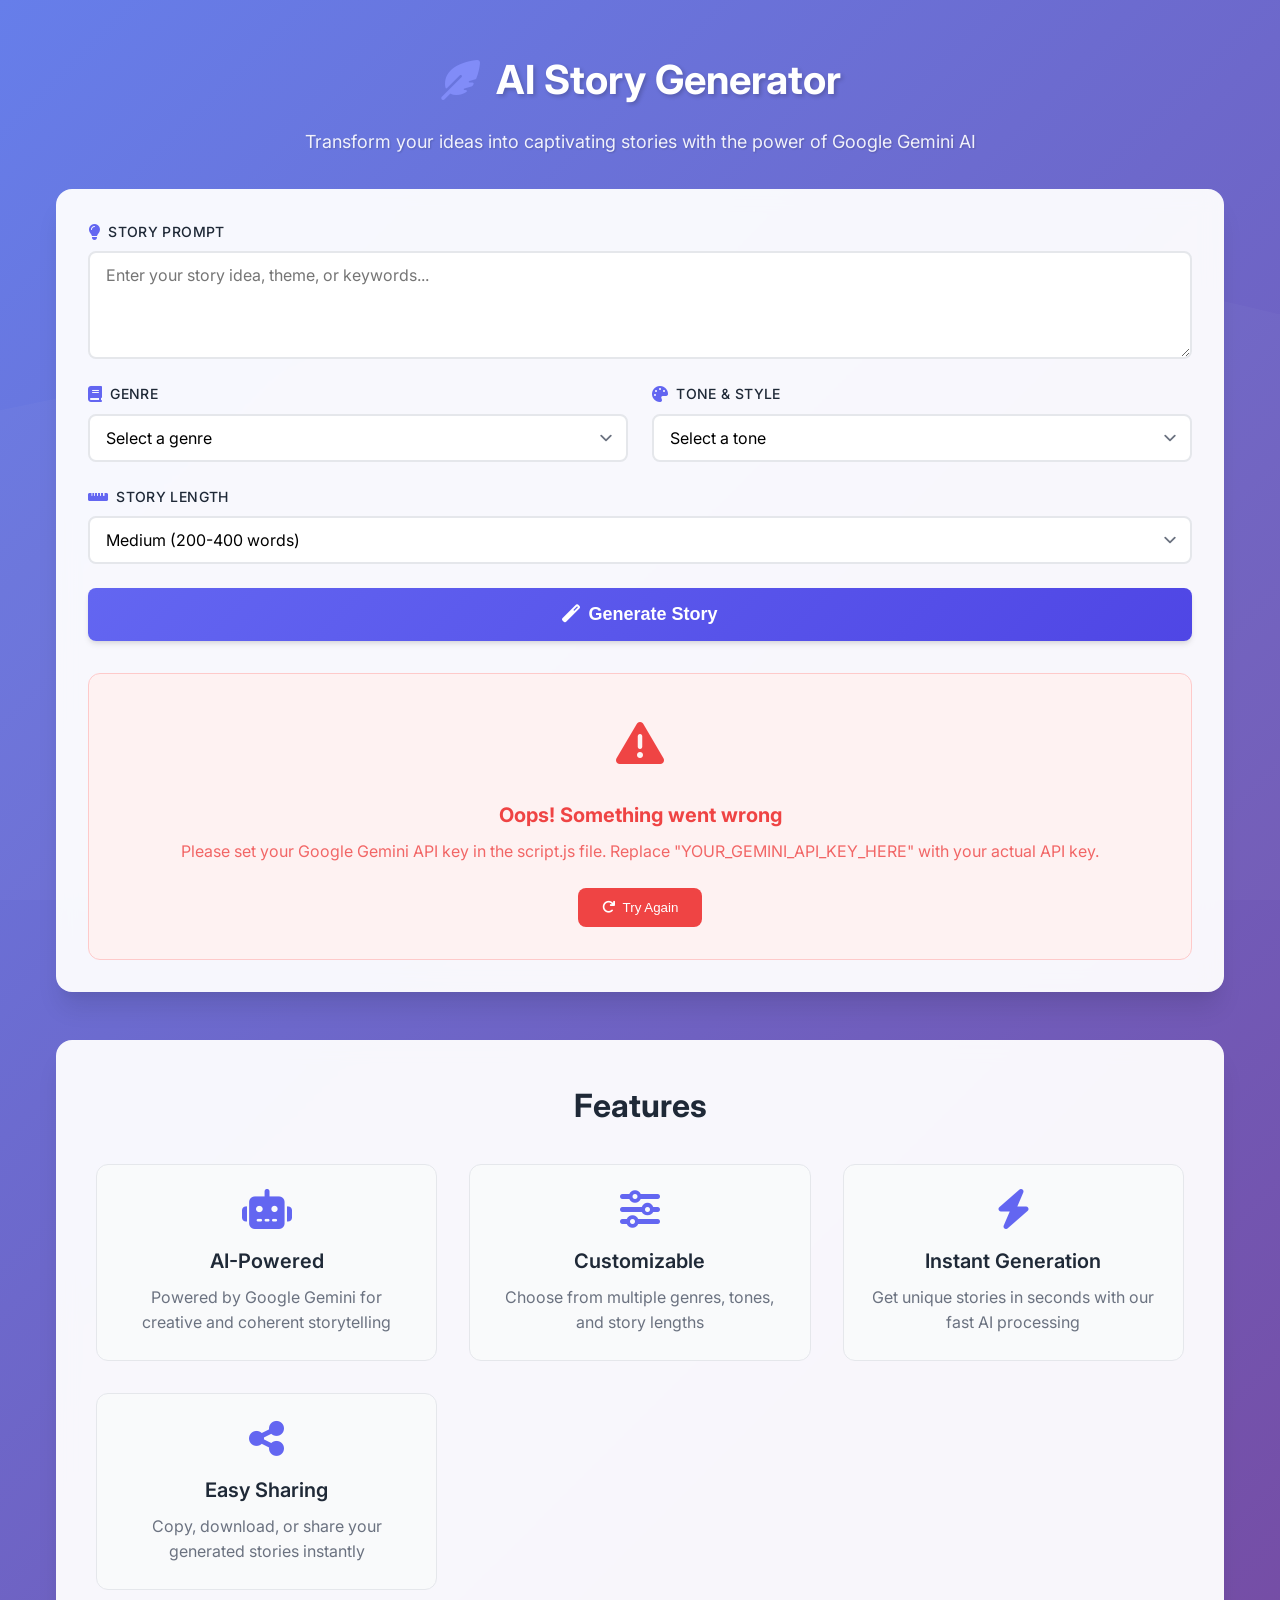
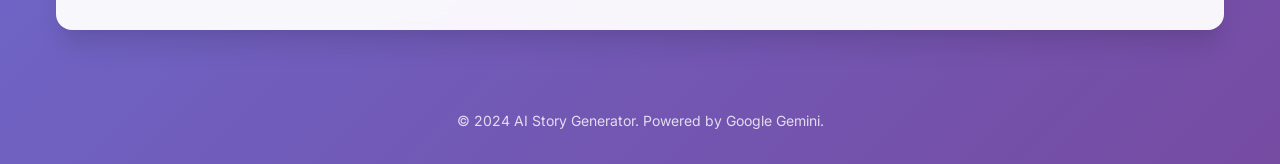
<file: index.html>
<!DOCTYPE html>
<html lang="en">
<head>
    <meta charset="UTF-8">
    <meta name="viewport" content="width=device-width, initial-scale=1.0">
    <title>AI Story Generator - Create Amazing Stories with Google Gemini</title>
    <link rel="stylesheet" href="styles.css">
    <link href="https://fonts.googleapis.com/css2?family=Inter:wght@300;400;500;600;700&display=swap" rel="stylesheet">
    <link rel="stylesheet" href="https://cdnjs.cloudflare.com/ajax/libs/font-awesome/6.4.0/css/all.min.css">
</head>
<body>
    <div class="container">
        <header class="header">
            <div class="header-content">
                <div class="logo">
                    <i class="fas fa-feather-alt"></i>
                    <h1>AI Story Generator</h1>
                </div>
                <p>Transform your ideas into captivating stories with the power of Google Gemini AI</p>
            </div>
        </header>

        <main class="main-content">
            <section class="generator-section">
                <div class="form-container">
                    <form id="storyForm" class="story-form">
                        <div class="form-group">
                            <label for="prompt">
                                <i class="fas fa-lightbulb"></i>
                                Story Prompt
                            </label>
                            <textarea 
                                id="prompt" 
                                name="prompt" 
                                placeholder="Enter your story idea, theme, or keywords..."
                                rows="4"
                                required
                            ></textarea>
                        </div>

                        <div class="form-row">
                            <div class="form-group">
                                <label for="genre">
                                    <i class="fas fa-book"></i>
                                    Genre
                                </label>
                                <select id="genre" name="genre" required>
                                    <option value="">Select a genre</option>
                                    <option value="fantasy">Fantasy</option>
                                    <option value="scifi">Science Fiction</option>
                                    <option value="mystery">Mystery</option>
                                    <option value="romance">Romance</option>
                                    <option value="thriller">Thriller</option>
                                    <option value="horror">Horror</option>
                                    <option value="adventure">Adventure</option>
                                    <option value="historical">Historical Fiction</option>
                                    <option value="comedy">Comedy</option>
                                    <option value="drama">Drama</option>
                                </select>
                            </div>

                            <div class="form-group">
                                <label for="tone">
                                    <i class="fas fa-palette"></i>
                                    Tone & Style
                                </label>
                                <select id="tone" name="tone" required>
                                    <option value="">Select a tone</option>
                                    <option value="funny">Funny & Humorous</option>
                                    <option value="serious">Serious & Dramatic</option>
                                    <option value="romantic">Romantic & Heartwarming</option>
                                    <option value="dark">Dark & Mysterious</option>
                                    <option value="whimsical">Whimsical & Playful</option>
                                    <option value="inspirational">Inspirational & Uplifting</option>
                                    <option value="suspenseful">Suspenseful & Thrilling</option>
                                    <option value="nostalgic">Nostalgic & Reflective</option>
                                </select>
                            </div>
                        </div>

                        <div class="form-group">
                            <label for="length">
                                <i class="fas fa-ruler-horizontal"></i>
                                Story Length
                            </label>
                            <select id="length" name="length" required>
                                <option value="short">Short (100-200 words)</option>
                                <option value="medium" selected>Medium (200-400 words)</option>
                                <option value="long">Long (400-600 words)</option>
                            </select>
                        </div>

                        <button type="submit" class="generate-btn" id="generateBtn">
                            <i class="fas fa-magic"></i>
                            Generate Story
                        </button>
                    </form>
                </div>

                <div class="result-container" id="resultContainer" style="display: none;">
                    <div class="story-header">
                        <h3>Your Generated Story</h3>
                        <div class="story-actions">
                            <button class="action-btn" id="copyBtn" title="Copy story">
                                <i class="fas fa-copy"></i>
                            </button>
                            <button class="action-btn" id="downloadBtn" title="Download story">
                                <i class="fas fa-download"></i>
                            </button>
                            <button class="action-btn" id="regenerateBtn" title="Generate new story">
                                <i class="fas fa-redo"></i>
                            </button>
                        </div>
                    </div>
                    <div class="story-content" id="storyContent">
                        <!-- Generated story will appear here -->
                    </div>
                </div>

                <div class="loading-container" id="loadingContainer" style="display: none;">
                    <div class="loading-spinner">
                        <i class="fas fa-spinner fa-spin"></i>
                    </div>
                    <p>Creating your story...</p>
                </div>

                <div class="error-container" id="errorContainer" style="display: none;">
                    <div class="error-icon">
                        <i class="fas fa-exclamation-triangle"></i>
                    </div>
                    <h4>Oops! Something went wrong</h4>
                    <p id="errorMessage">Unable to generate story. Please try again.</p>
                    <button class="retry-btn" id="retryBtn">
                        <i class="fas fa-redo"></i>
                        Try Again
                    </button>
                </div>
            </section>

            <section class="features-section">
                <h2>Features</h2>
                <div class="features-grid">
                    <div class="feature-card">
                        <i class="fas fa-robot"></i>
                        <h3>AI-Powered</h3>
                        <p>Powered by Google Gemini for creative and coherent storytelling</p>
                    </div>
                    <div class="feature-card">
                        <i class="fas fa-sliders-h"></i>
                        <h3>Customizable</h3>
                        <p>Choose from multiple genres, tones, and story lengths</p>
                    </div>
                    <div class="feature-card">
                        <i class="fas fa-bolt"></i>
                        <h3>Instant Generation</h3>
                        <p>Get unique stories in seconds with our fast AI processing</p>
                    </div>
                    <div class="feature-card">
                        <i class="fas fa-share-alt"></i>
                        <h3>Easy Sharing</h3>
                        <p>Copy, download, or share your generated stories instantly</p>
                    </div>
                </div>
            </section>
        </main>

        <footer class="footer">
            <p>&copy; 2024 AI Story Generator. Powered by Google Gemini.</p>
        </footer>
    </div>

    <script src="script.js"></script>
</body>
</html>
</file>
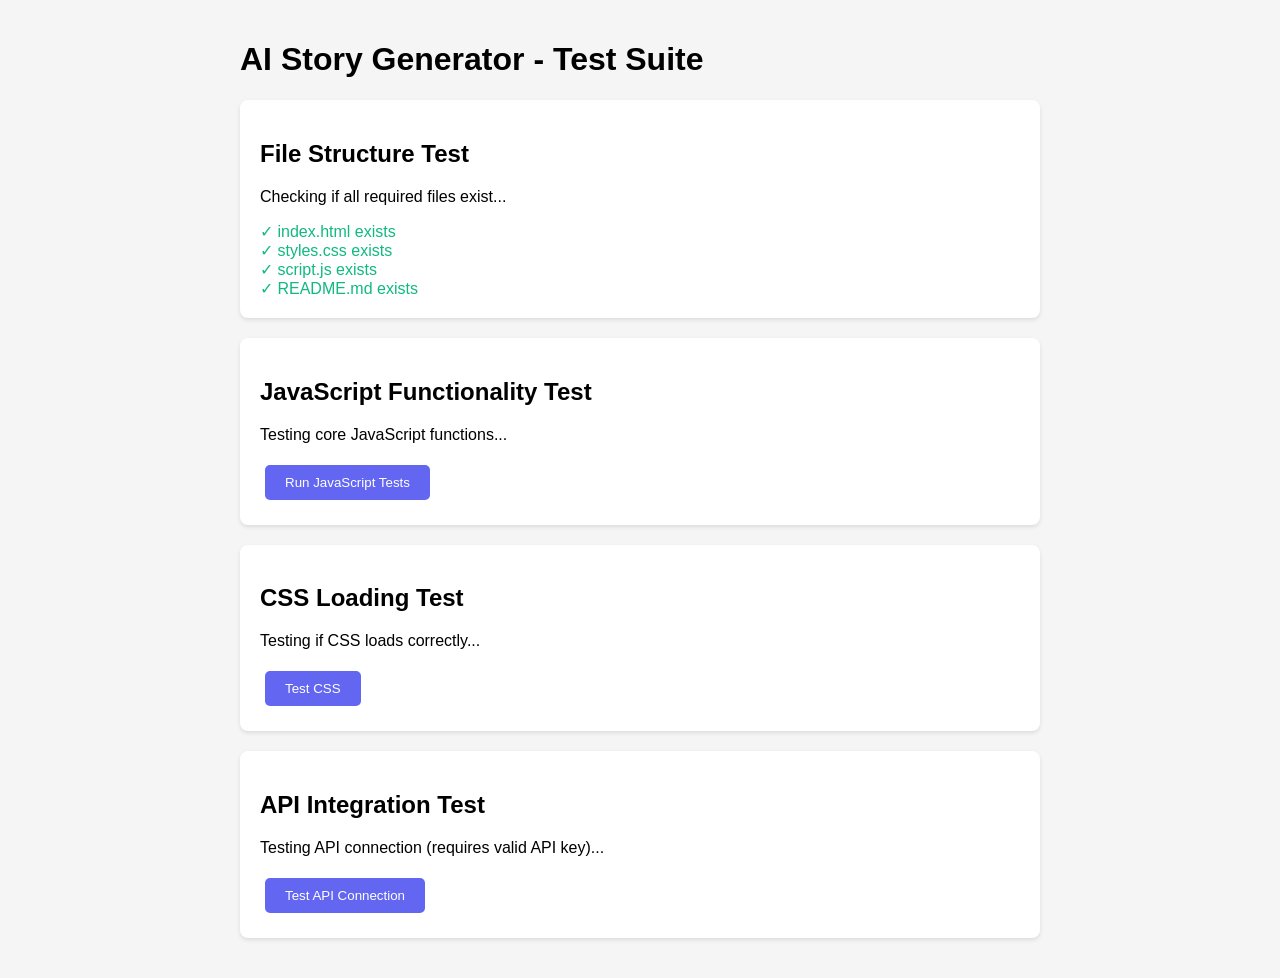
<file: test.html>
<!DOCTYPE html>
<html lang="en">
<head>
    <meta charset="UTF-8">
    <meta name="viewport" content="width=device-width, initial-scale=1.0">
    <title>Test - AI Story Generator</title>
    <style>
        body {
            font-family: Arial, sans-serif;
            max-width: 800px;
            margin: 0 auto;
            padding: 20px;
            background: #f5f5f5;
        }
        .test-section {
            background: white;
            padding: 20px;
            margin: 20px 0;
            border-radius: 8px;
            box-shadow: 0 2px 4px rgba(0,0,0,0.1);
        }
        .success { color: #10b981; }
        .error { color: #ef4444; }
        .info { color: #3b82f6; }
        button {
            background: #6366f1;
            color: white;
            border: none;
            padding: 10px 20px;
            border-radius: 5px;
            cursor: pointer;
            margin: 5px;
        }
        button:hover { background: #4f46e5; }
        #testResults { margin-top: 20px; }
    </style>
</head>
<body>
    <h1>AI Story Generator - Test Suite</h1>
    
    <div class="test-section">
        <h2>File Structure Test</h2>
        <p>Checking if all required files exist...</p>
        <div id="fileTest"></div>
    </div>

    <div class="test-section">
        <h2>JavaScript Functionality Test</h2>
        <p>Testing core JavaScript functions...</p>
        <button onclick="testJavaScript()">Run JavaScript Tests</button>
        <div id="jsTest"></div>
    </div>

    <div class="test-section">
        <h2>CSS Loading Test</h2>
        <p>Testing if CSS loads correctly...</p>
        <button onclick="testCSS()">Test CSS</button>
        <div id="cssTest"></div>
    </div>

    <div class="test-section">
        <h2>API Integration Test</h2>
        <p>Testing API connection (requires valid API key)...</p>
        <button onclick="testAPI()">Test API Connection</button>
        <div id="apiTest"></div>
    </div>

    <div id="testResults"></div>

    <script>
        // Test file existence
        function testFiles() {
            const files = ['index.html', 'styles.css', 'script.js', 'README.md'];
            const results = [];
            
            files.forEach(file => {
                fetch(file, { method: 'HEAD' })
                    .then(response => {
                        if (response.ok) {
                            results.push(`<span class="success">✓ ${file} exists</span>`);
                        } else {
                            results.push(`<span class="error">✗ ${file} missing</span>`);
                        }
                        updateFileTest();
                    })
                    .catch(() => {
                        results.push(`<span class="error">✗ ${file} not accessible</span>`);
                        updateFileTest();
                    });
            });

            function updateFileTest() {
                if (results.length === files.length) {
                    document.getElementById('fileTest').innerHTML = results.join('<br>');
                }
            }
        }

        // Test JavaScript functionality
        function testJavaScript() {
            const results = [];
            
            try {
                // Test if we can create the main class
                eval(`
                    class TestStoryGenerator {
                        constructor() {
                            this.apiKey = null;
                            this.currentStory = '';
                            this.isGenerating = false;
                        }
                        
                        buildPrompt() {
                            return "Test prompt";
                        }
                        
                        validateForm() {
                            return true;
                        }
                    }
                `);
                results.push('<span class="success">✓ StoryGenerator class can be created</span>');
            } catch (e) {
                results.push('<span class="error">✗ StoryGenerator class creation failed</span>');
            }

            // Test localStorage functionality
            try {
                localStorage.setItem('test', 'value');
                localStorage.removeItem('test');
                results.push('<span class="success">✓ LocalStorage is available</span>');
            } catch (e) {
                results.push('<span class="error">✗ LocalStorage not available</span>');
            }

            // Test Clipboard API
            if (navigator.clipboard) {
                results.push('<span class="success">✓ Clipboard API is available</span>');
            } else {
                results.push('<span class="info">⚠ Clipboard API not available (fallback will be used)</span>');
            }

            // Test Fetch API
            if (typeof fetch !== 'undefined') {
                results.push('<span class="success">✓ Fetch API is available</span>');
            } else {
                results.push('<span class="error">✗ Fetch API not available</span>');
            }

            document.getElementById('jsTest').innerHTML = results.join('<br>');
        }

        // Test CSS loading
        function testCSS() {
            const results = [];
            
            // Test if CSS file loads
            fetch('styles.css')
                .then(response => {
                    if (response.ok) {
                        results.push('<span class="success">✓ styles.css loads successfully</span>');
                    } else {
                        results.push('<span class="error">✗ styles.css failed to load</span>');
                    }
                    document.getElementById('cssTest').innerHTML = results.join('<br>');
                })
                .catch(() => {
                    results.push('<span class="error">✗ styles.css not accessible</span>');
                    document.getElementById('cssTest').innerHTML = results.join('<br>');
                });
        }

        // Test API connection (mock test)
        function testAPI() {
            const results = [];
            
            // Check if we can make a request to the Gemini API endpoint
            const testUrl = 'https://generativelanguage.googleapis.com/v1beta/models';
            
            fetch(testUrl)
                .then(response => {
                    if (response.status === 401 || response.status === 403) {
                        results.push('<span class="success">✓ API endpoint is reachable (auth required)</span>');
                    } else if (response.ok) {
                        results.push('<span class="success">✓ API endpoint is accessible</span>');
                    } else {
                        results.push(`<span class="info">⚠ API endpoint responded with ${response.status}</span>`);
                    }
                    document.getElementById('apiTest').innerHTML = results.join('<br>');
                })
                .catch(() => {
                    results.push('<span class="error">✗ Cannot reach API endpoint (check internet connection)</span>');
                    document.getElementById('apiTest').innerHTML = results.join('<br>');
                });
        }

        // Run file tests on page load
        window.addEventListener('load', () => {
            testFiles();
        });
    </script>
</body>
</html>
</file>
<file: styles.css>
/* Reset and Base Styles */
* {
    margin: 0;
    padding: 0;
    box-sizing: border-box;
}

:root {
    --primary-color: #6366f1;
    --primary-dark: #4f46e5;
    --primary-light: #818cf8;
    --secondary-color: #a78bfa;
    --success-color: #10b981;
    --error-color: #ef4444;
    --warning-color: #f59e0b;
    --text-primary: #1f2937;
    --text-secondary: #6b7280;
    --text-light: #9ca3af;
    --bg-primary: #ffffff;
    --bg-secondary: #f9fafb;
    --bg-tertiary: #f3f4f6;
    --border-color: #e5e7eb;
    --shadow-sm: 0 1px 2px 0 rgba(0, 0, 0, 0.05);
    --shadow-md: 0 4px 6px -1px rgba(0, 0, 0, 0.1), 0 2px 4px -1px rgba(0, 0, 0, 0.06);
    --shadow-lg: 0 10px 15px -3px rgba(0, 0, 0, 0.1), 0 4px 6px -2px rgba(0, 0, 0, 0.05);
    --shadow-xl: 0 20px 25px -5px rgba(0, 0, 0, 0.1), 0 10px 10px -5px rgba(0, 0, 0, 0.04);
    --radius-sm: 0.375rem;
    --radius-md: 0.5rem;
    --radius-lg: 0.75rem;
    --radius-xl: 1rem;
    --transition: all 0.3s cubic-bezier(0.4, 0, 0.2, 1);
}

body {
    font-family: 'Inter', -apple-system, BlinkMacSystemFont, 'Segoe UI', Roboto, sans-serif;
    line-height: 1.6;
    color: var(--text-primary);
    background: linear-gradient(135deg, #667eea 0%, #764ba2 100%);
    min-height: 100vh;
    position: relative;
}

body::before {
    content: '';
    position: fixed;
    top: 0;
    left: 0;
    right: 0;
    bottom: 0;
    background: url('data:image/svg+xml,<svg xmlns="http://www.w3.org/2000/svg" viewBox="0 0 1440 320"><path fill="%23ffffff" fill-opacity="0.1" d="M0,96L48,112C96,128,192,160,288,165.3C384,171,480,149,576,128C672,107,768,85,864,96C960,107,1056,149,1152,154.7C1248,160,1344,128,1392,112L1440,96L1440,320L1392,320C1344,320,1248,320,1152,320C1056,320,960,320,864,320C768,320,672,320,576,320C480,320,384,320,288,320C192,320,96,320,48,320L0,320Z"></path></svg>') no-repeat bottom;
    background-size: cover;
    pointer-events: none;
    opacity: 0.3;
}

.container {
    max-width: 1200px;
    margin: 0 auto;
    padding: 0 1rem;
    position: relative;
    z-index: 1;
}

/* Header Styles */
.header {
    text-align: center;
    padding: 3rem 0 2rem;
    color: white;
}

.header-content {
    max-width: 800px;
    margin: 0 auto;
}

.logo {
    display: flex;
    align-items: center;
    justify-content: center;
    gap: 1rem;
    margin-bottom: 1rem;
}

.logo i {
    font-size: 2.5rem;
    color: var(--primary-light);
    animation: float 3s ease-in-out infinite;
}

@keyframes float {
    0%, 100% { transform: translateY(0px); }
    50% { transform: translateY(-10px); }
}

.logo h1 {
    font-size: 2.5rem;
    font-weight: 700;
    margin: 0;
    text-shadow: 2px 2px 4px rgba(0, 0, 0, 0.2);
}

.header p {
    font-size: 1.125rem;
    opacity: 0.9;
    font-weight: 400;
    text-shadow: 1px 1px 2px rgba(0, 0, 0, 0.2);
}

/* Main Content */
.main-content {
    padding-bottom: 3rem;
}

.generator-section {
    background: var(--bg-primary);
    border-radius: var(--radius-xl);
    box-shadow: var(--shadow-xl);
    padding: 2rem;
    margin-bottom: 3rem;
    backdrop-filter: blur(10px);
    background: rgba(255, 255, 255, 0.95);
}

/* Form Styles */
.form-container {
    margin-bottom: 2rem;
}

.story-form {
    display: flex;
    flex-direction: column;
    gap: 1.5rem;
}

.form-group {
    display: flex;
    flex-direction: column;
    gap: 0.5rem;
}

.form-row {
    display: grid;
    grid-template-columns: 1fr 1fr;
    gap: 1.5rem;
}

@media (max-width: 768px) {
    .form-row {
        grid-template-columns: 1fr;
    }
}

.form-group label {
    font-weight: 500;
    color: var(--text-primary);
    display: flex;
    align-items: center;
    gap: 0.5rem;
    font-size: 0.875rem;
    text-transform: uppercase;
    letter-spacing: 0.025em;
}

.form-group label i {
    color: var(--primary-color);
    font-size: 1rem;
}

.form-group textarea,
.form-group select {
    padding: 0.75rem 1rem;
    border: 2px solid var(--border-color);
    border-radius: var(--radius-md);
    font-size: 1rem;
    font-family: inherit;
    transition: var(--transition);
    background: var(--bg-primary);
}

.form-group textarea:focus,
.form-group select:focus {
    outline: none;
    border-color: var(--primary-color);
    box-shadow: 0 0 0 3px rgba(99, 102, 241, 0.1);
}

.form-group textarea {
    resize: vertical;
    min-height: 100px;
}

.form-group select {
    cursor: pointer;
    appearance: none;
    background-image: url("data:image/svg+xml,%3Csvg xmlns='http://www.w3.org/2000/svg' fill='none' viewBox='0 0 20 20'%3E%3Cpath stroke='%236b7280' stroke-linecap='round' stroke-linejoin='round' stroke-width='1.5' d='M6 8l4 4 4-4'/%3E%3C/svg%3E");
    background-position: right 0.5rem center;
    background-repeat: no-repeat;
    background-size: 1.5em 1.5em;
    padding-right: 2.5rem;
}

.generate-btn {
    background: linear-gradient(135deg, var(--primary-color), var(--primary-dark));
    color: white;
    border: none;
    padding: 1rem 2rem;
    border-radius: var(--radius-md);
    font-size: 1.125rem;
    font-weight: 600;
    cursor: pointer;
    transition: var(--transition);
    display: flex;
    align-items: center;
    justify-content: center;
    gap: 0.5rem;
    box-shadow: var(--shadow-md);
    position: relative;
    overflow: hidden;
}

.generate-btn::before {
    content: '';
    position: absolute;
    top: 0;
    left: -100%;
    width: 100%;
    height: 100%;
    background: linear-gradient(90deg, transparent, rgba(255, 255, 255, 0.2), transparent);
    transition: left 0.5s;
}

.generate-btn:hover::before {
    left: 100%;
}

.generate-btn:hover {
    transform: translateY(-2px);
    box-shadow: var(--shadow-lg);
}

.generate-btn:active {
    transform: translateY(0);
}

.generate-btn:disabled {
    opacity: 0.6;
    cursor: not-allowed;
    transform: none;
}

/* Result Container */
.result-container {
    margin-top: 2rem;
    padding: 1.5rem;
    background: var(--bg-secondary);
    border-radius: var(--radius-lg);
    border: 1px solid var(--border-color);
    animation: slideIn 0.5s ease-out;
}

@keyframes slideIn {
    from {
        opacity: 0;
        transform: translateY(20px);
    }
    to {
        opacity: 1;
        transform: translateY(0);
    }
}

.story-header {
    display: flex;
    justify-content: space-between;
    align-items: center;
    margin-bottom: 1rem;
    padding-bottom: 1rem;
    border-bottom: 1px solid var(--border-color);
}

.story-header h3 {
    font-size: 1.25rem;
    font-weight: 600;
    color: var(--text-primary);
}

.story-actions {
    display: flex;
    gap: 0.5rem;
}

.action-btn {
    background: var(--bg-primary);
    border: 1px solid var(--border-color);
    color: var(--text-secondary);
    padding: 0.5rem;
    border-radius: var(--radius-sm);
    cursor: pointer;
    transition: var(--transition);
    display: flex;
    align-items: center;
    justify-content: center;
    width: 2rem;
    height: 2rem;
}

.action-btn:hover {
    background: var(--primary-color);
    color: white;
    border-color: var(--primary-color);
    transform: translateY(-1px);
}

.story-content {
    font-size: 1.125rem;
    line-height: 1.8;
    color: var(--text-primary);
    white-space: pre-wrap;
    word-wrap: break-word;
}

/* Loading State */
.loading-container {
    text-align: center;
    padding: 3rem 1rem;
    color: var(--text-secondary);
}

.loading-spinner {
    font-size: 3rem;
    color: var(--primary-color);
    margin-bottom: 1rem;
}

.loading-container p {
    font-size: 1.125rem;
    opacity: 0.8;
}

/* Error State */
.error-container {
    text-align: center;
    padding: 2rem 1rem;
    background: #fef2f2;
    border: 1px solid #fecaca;
    border-radius: var(--radius-lg);
    color: var(--error-color);
}

.error-icon {
    font-size: 3rem;
    margin-bottom: 1rem;
}

.error-container h4 {
    font-size: 1.25rem;
    margin-bottom: 0.5rem;
}

.error-container p {
    margin-bottom: 1.5rem;
    opacity: 0.8;
}

.retry-btn {
    background: var(--error-color);
    color: white;
    border: none;
    padding: 0.75rem 1.5rem;
    border-radius: var(--radius-md);
    font-weight: 500;
    cursor: pointer;
    transition: var(--transition);
    display: inline-flex;
    align-items: center;
    gap: 0.5rem;
}

.retry-btn:hover {
    background: #dc2626;
    transform: translateY(-1px);
}

/* Features Section */
.features-section {
    background: var(--bg-primary);
    border-radius: var(--radius-xl);
    padding: 2.5rem;
    box-shadow: var(--shadow-xl);
    backdrop-filter: blur(10px);
    background: rgba(255, 255, 255, 0.95);
}

.features-section h2 {
    text-align: center;
    font-size: 2rem;
    font-weight: 700;
    margin-bottom: 2rem;
    color: var(--text-primary);
}

.features-grid {
    display: grid;
    grid-template-columns: repeat(auto-fit, minmax(250px, 1fr));
    gap: 2rem;
}

.feature-card {
    text-align: center;
    padding: 1.5rem;
    border-radius: var(--radius-lg);
    background: var(--bg-secondary);
    border: 1px solid var(--border-color);
    transition: var(--transition);
}

.feature-card:hover {
    transform: translateY(-5px);
    box-shadow: var(--shadow-lg);
    border-color: var(--primary-color);
}

.feature-card i {
    font-size: 2.5rem;
    color: var(--primary-color);
    margin-bottom: 1rem;
}

.feature-card h3 {
    font-size: 1.25rem;
    font-weight: 600;
    margin-bottom: 0.5rem;
    color: var(--text-primary);
}

.feature-card p {
    color: var(--text-secondary);
    line-height: 1.6;
}

/* Footer */
.footer {
    text-align: center;
    padding: 2rem 0;
    color: white;
    opacity: 0.8;
    font-size: 0.875rem;
}

/* Responsive Design */
@media (max-width: 768px) {
    .header {
        padding: 2rem 0 1.5rem;
    }
    
    .logo h1 {
        font-size: 2rem;
    }
    
    .logo i {
        font-size: 2rem;
    }
    
    .header p {
        font-size: 1rem;
    }
    
    .generator-section,
    .features-section {
        padding: 1.5rem;
    }
    
    .features-grid {
        grid-template-columns: 1fr;
        gap: 1.5rem;
    }
    
    .story-header {
        flex-direction: column;
        gap: 1rem;
        align-items: flex-start;
    }
}

@media (max-width: 480px) {
    .container {
        padding: 0 0.75rem;
    }
    
    .generator-section,
    .features-section {
        padding: 1rem;
    }
    
    .generate-btn {
        padding: 0.875rem 1.5rem;
        font-size: 1rem;
    }
    
    .story-content {
        font-size: 1rem;
    }
}

/* Accessibility */
@media (prefers-reduced-motion: reduce) {
    * {
        animation-duration: 0.01ms !important;
        animation-iteration-count: 1 !important;
        transition-duration: 0.01ms !important;
    }
}

/* Focus styles for better accessibility */
button:focus-visible,
select:focus-visible,
textarea:focus-visible {
    outline: 2px solid var(--primary-color);
    outline-offset: 2px;
}

/* High contrast mode support */
@media (prefers-contrast: high) {
    :root {
        --border-color: #000000;
        --text-secondary: #000000;
    }
}
</file>
